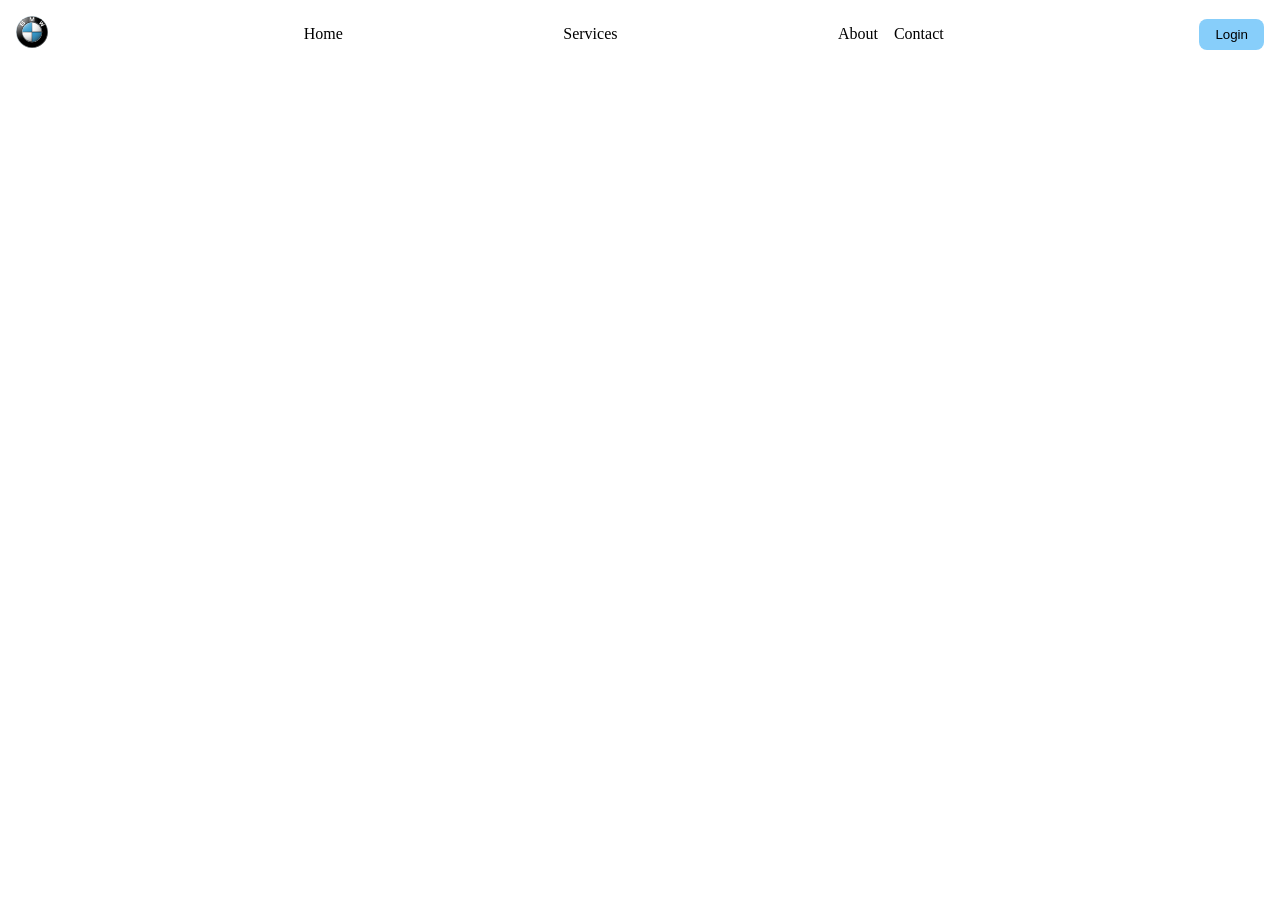
<file: Pattern_1/index.html>
<!DOCTYPE html>
<html lang="en">
<head>
    <meta charset="UTF-8">
    <meta name="viewport" content="width=device-width, initial-scale=1.0">
    <link rel="stylesheet" href="style.css">
    <title>Isolated Elements</title>
</head>
<body>
    <!-- Isolated Elements -->

    <header>
        <!-- Logo -->
        <div class="logo">
           <img src="./bmw-logo.svg" alt="logo">
        </div>

        <!-- Navigation -->
        <nav>
            <ul>
                <li>Home</li>
                <li>Services</li>
                <li>About</li>
                <li>Contact</li>
            </ul>
        </nav>

        <!-- Actions -->

        <div >
            <button class="actions">
                Login
            </button>
        </div>
    </header>
</body>
</html>
</file>
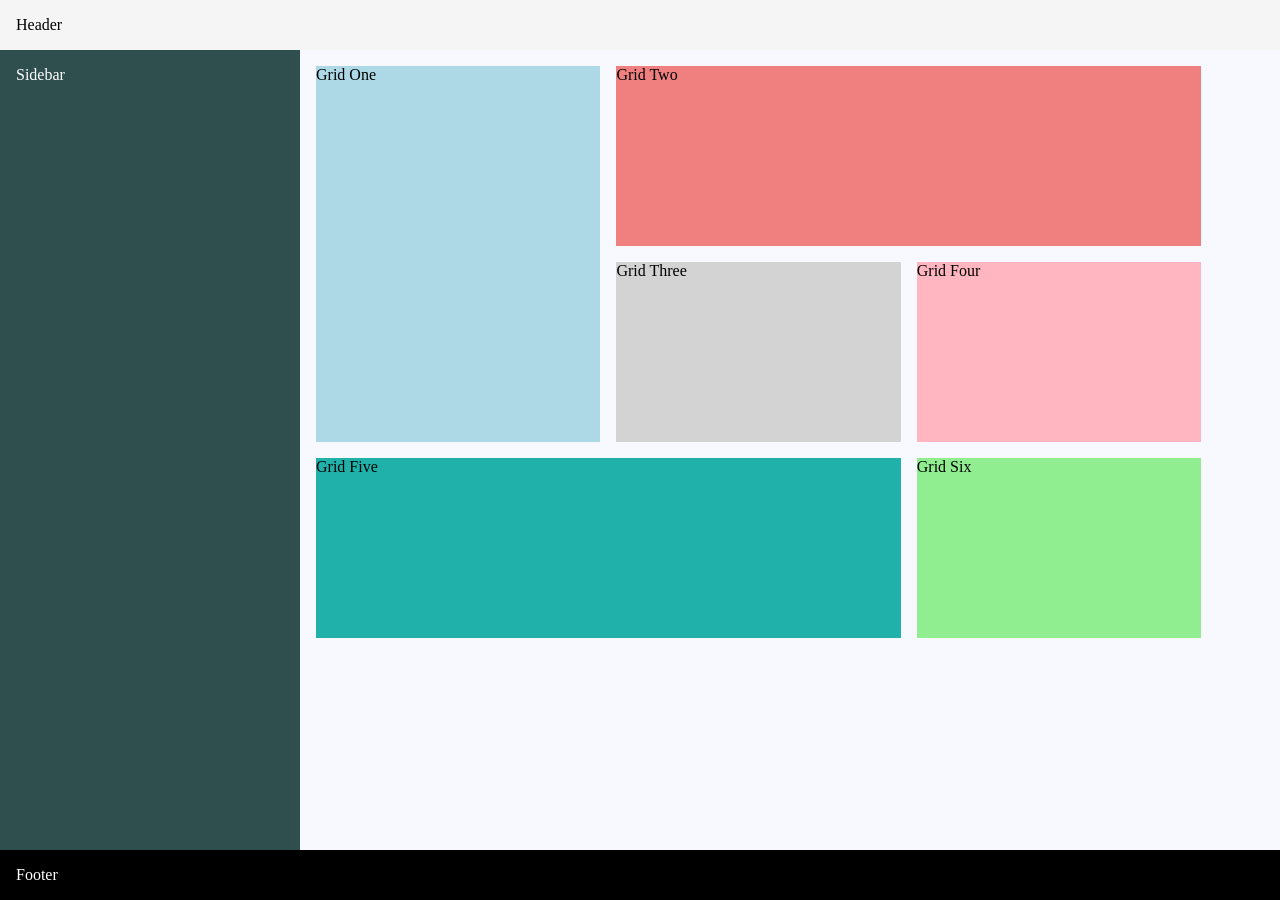
<file: Pattern_2/index.html>
<!DOCTYPE html>
<html lang="en">

<head>
    <meta charset="UTF-8">
    <meta name="viewport" content="width=device-width, initial-scale=1.0">
    <link rel="stylesheet" href="style.css">
    <title>Grid Area</title>
</head>

<body>
    <!-- Grid Area -->


    <!-- Exapmle 1 -->
    <!-- Simple Site layout - Navbar, Sidebar, Main, Footer -->
    <section>
        <header id="header">Header</header>
        <aside id="sidebar">Sidebar</aside>
        <main id="main">

            <!-- Example 2 -->
            <!-- Bento Grid -->

            <!-- Wrapper -->
            <div class="bentoWrapper">
                <div class="grid-1">Grid One</div>
                <div class="grid-2">Grid Two</div>
                <div class="grid-3">Grid Three</div>
                <div class="grid-4">Grid Four</div>
                <div class="grid-5">Grid Five</div>
                <div class="grid-6">Grid Six</div>
            </div>
        </main>
        <footer id="footer">Footer</footer>
    </section>

</body>

</html>
</file>
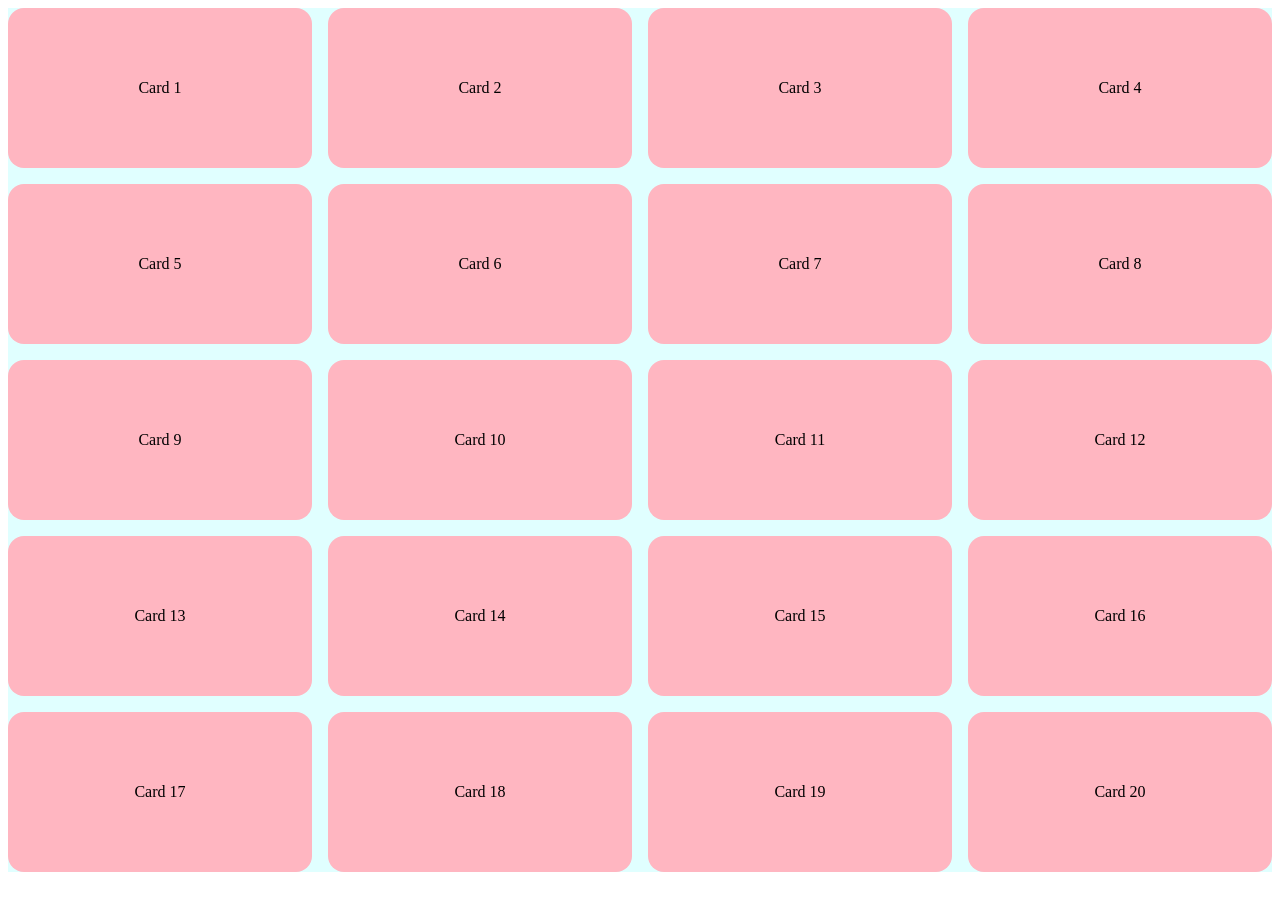
<file: Pattern_4/index.html>
<!DOCTYPE html>
<html lang="en">
<head>
    <meta charset="UTF-8">
    <meta name="viewport" content="width=device-width, initial-scale=1.0">
    <link rel="stylesheet" href="style.css">
    <title>Responsive Grid Wrapping</title>
</head>
<body>
    
    <!-- Responsive Grid Wrapping -->

    <!-- Wrapper -->
     <div class="wrapper">
        <!-- Cards -->
        <div ondrag="" class="card">Card 1</div>
        <div class="card">Card 2</div>
        <div class="card">Card 3</div>
        <div class="card">Card 4</div>
        <div class="card">Card 5</div>
        <div class="card">Card 6</div>
        <div class="card">Card 7</div>
        <div class="card">Card 8</div>
        <div class="card">Card 9</div>
        <div class="card">Card 10</div>
        <div class="card">Card 11</div>
        <div class="card">Card 12</div>
        <div class="card">Card 13</div>
        <div class="card">Card 14</div>
        <div class="card">Card 15</div>
        <div class="card">Card 16</div>
        <div class="card">Card 17</div>
        <div class="card">Card 18</div>
        <div class="card">Card 19</div>
        <div class="card">Card 20</div>
     </div>
</body>
</html>
</file>
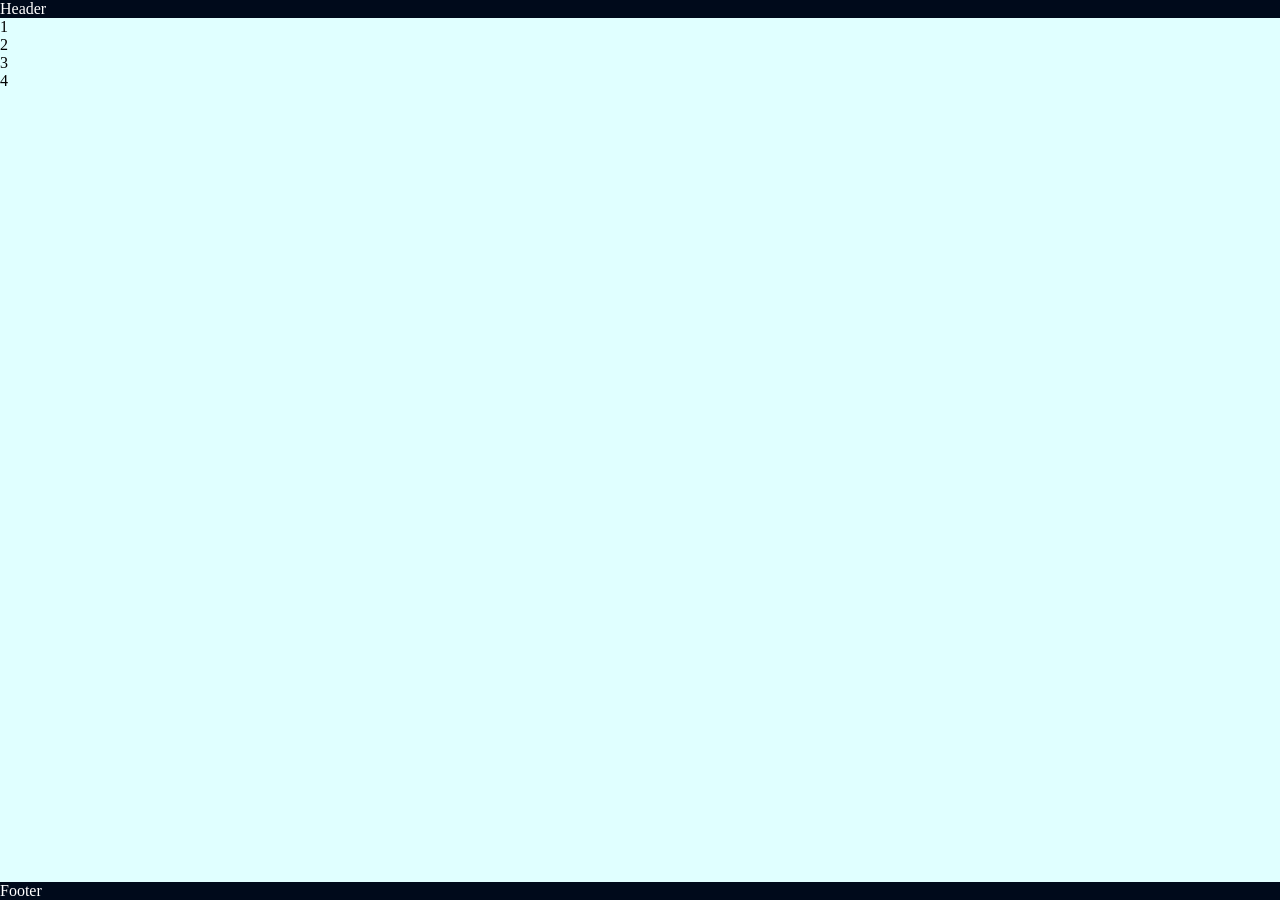
<file: Pattern_5/index.html>
<!DOCTYPE html>
<html lang="en">

<head>
    <meta charset="UTF-8">
    <meta name="viewport" content="width=device-width, initial-scale=1.0">
    <link rel="stylesheet" href="style.css">
    <title>Fix Floating Footers</title>
</head>

<body>
<!-- Fix Floating Footers with Grid -->

<!-- Problem -->
<!-- Bəzi pagelərdə kontent az olduğu üçün footer yuxarı qalxır, əgər kontent-də "min-height: 100vh" verilməyibsə -->

<!-- Wrapper -->
<section>

    <!-- Header -->
     <header class="header">
        Header
     </header>

     <!-- Main - konetent -->
      <main>
        <div>1</div>
        <div>2</div>
        <div>3</div>
        <div>4</div>
      </main>

      <!-- Footer -->
       <footer>
        Footer
       </footer>
</section>

</body>

</html>
</file>
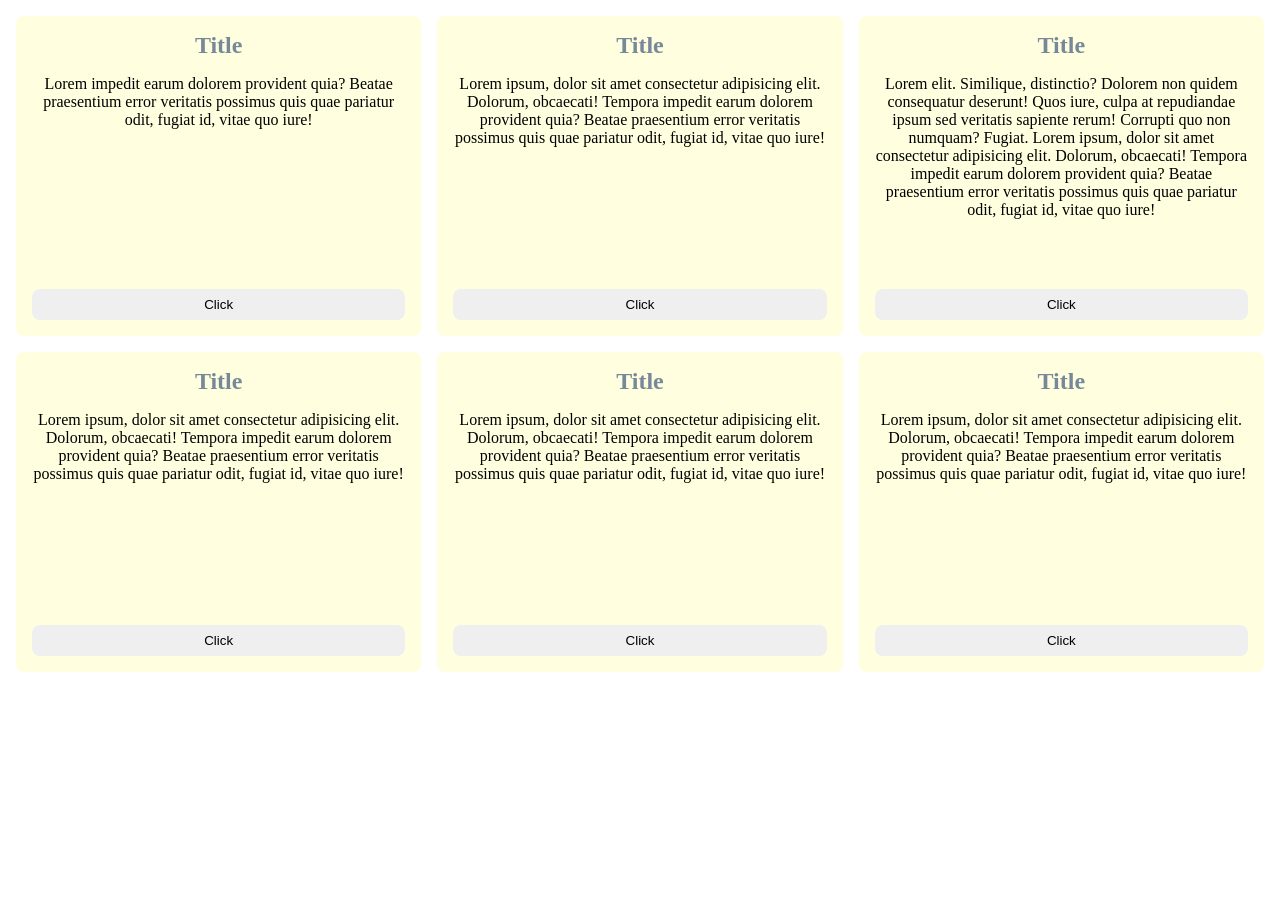
<file: Pattern_6/index.html>
<!DOCTYPE html>
<html lang="en">

<head>
    <meta charset="UTF-8">
    <meta name="viewport" content="width=device-width, initial-scale=1.0">
    <link rel="stylesheet" href="style.css">
    <title>3 Card Layout</title>
</head>

<body>

    <!-- Card Layout -->

    <!-- Problem -->
    <!-- Bəzən eyni card-da text uzun/kiçi olduğu üçün card layout dağılır.  -->
    <!-- Tutaq ki, card 3 bölmədən ibarətdir: title, text, button -->
    <!-- Text uzunluğuna əsasən button card üzərində yerini dəyişir -->

    <!-- Wrapper -->
    <section>

        <!-- Cards -->
         <div class="card">
            <h1>Title</h1>
            <p>Lorem  impedit earum dolorem provident quia? Beatae praesentium error veritatis possimus quis quae pariatur odit, fugiat id, vitae quo iure!</p>
            <button>Click</button>
         </div>
         <div class="card">
            <h1>Title</h1>
            <p>Lorem ipsum, dolor sit amet consectetur adipisicing elit. Dolorum, obcaecati! Tempora impedit earum dolorem provident quia? Beatae praesentium error veritatis possimus quis quae pariatur odit, fugiat id, vitae quo iure!</p>
            <button>Click</button>
         </div>
         <div class="card">
            <h1>Title</h1>
            <p>Lorem  elit. Similique, distinctio? Dolorem non quidem consequatur deserunt! Quos iure, culpa at repudiandae ipsum sed veritatis sapiente rerum! Corrupti quo non numquam? Fugiat. Lorem ipsum, dolor sit amet consectetur adipisicing elit. Dolorum, obcaecati! Tempora impedit earum dolorem provident quia? Beatae praesentium error veritatis possimus quis quae pariatur odit, fugiat id, vitae quo iure!</p>
            <button>Click</button>
         </div>
         <div class="card">
            <h1>Title</h1>
            <p>Lorem ipsum, dolor sit amet consectetur adipisicing elit. Dolorum, obcaecati! Tempora impedit earum dolorem provident quia? Beatae praesentium error veritatis possimus quis quae pariatur odit, fugiat id, vitae quo iure!</p>
            <button>Click</button>
         </div>
         <div class="card">
            <h1>Title</h1>
            <p>Lorem ipsum, dolor sit amet consectetur adipisicing elit. Dolorum, obcaecati! Tempora impedit earum dolorem provident quia? Beatae praesentium error veritatis possimus quis quae pariatur odit, fugiat id, vitae quo iure!</p>
            <button>Click</button>
         </div>
         <div class="card">
            <h1>Title</h1>
            <p>Lorem ipsum, dolor sit amet consectetur adipisicing elit. Dolorum, obcaecati! Tempora impedit earum dolorem provident quia? Beatae praesentium error veritatis possimus quis quae pariatur odit, fugiat id, vitae quo iure!</p>
            <button>Click</button>
         </div>
    </section>
</body>

</html>
</file>
<file: Pattern_1/style.css>
*{
    box-sizing: border-box;
    margin: 0;
    padding: 0;
}


/* Navigition-un ortalanması üçün container olan header-a "flex" veririk */
header{
    padding: 1rem;
    display: flex;
    align-items: center;
}

/* Navigation-a isə margin-left/right "auto" edirik */
/* Auto - boşluqları dolduraraq məcburi elementi sıxışdırır */
nav{
    /* display: flex; */
    margin-left: auto;
    margin-right: auto;
    /* width: 70vw; */
}

/* Test  üçün ul içindəki "service" item-ı da ortalayaq ul daxilində */
nav ul{
    display: flex;
    list-style: none;
    gap: 1rem;
    width: 50vw;
}

nav ul li:nth-child(2){ /* Service*/
    margin-left: auto;
    margin-right: auto;
}

img{
    width: 2rem;
}
.actions{
    background-color: lightskyblue;
    padding: 0.5rem 1rem;
    border-radius: 0.5rem;
    border: none;
}
</file>
<file: Pattern_2/style.css>
*{
    box-sizing: border-box;
    margin: 0;  
    padding: 0;
}

/* Example - 1 */

/* Container - section 
    - "grid areas" tətbiq olunacaq tag 
    - "columns: 300px 1fr" - bu section 2 columndan ibarət olacaq,
    birinci column "300px", digəri isə bütün eni "1fr" olduğu üçün    
    - "grid-template-areas" - string-key-lərdən ibarət olur,
    layout-un necə olacağını burda təyin edirik
    - 2 column olduğu üçün öncə navbar 2dəfə yazılıb,
    yəni navbar bütün eni tutacaq ümumi "eni 300px+1fr"
    - digərləridə bu şəkildə 
*/
section{
    min-height: 100vh;
    display: grid;
    grid-template-columns: 300px 1fr;
    grid-template-rows: auto 1fr;
    grid-template-areas: 
        "navbar navbar"
        "aside main"
        "footer footer"
    ;
}
/* Layout styles */
#header{
    background-color: whitesmoke;
    /* string-key - grid-template-area üçün */
    grid-area: navbar; 
    padding: 1rem;
}

#sidebar{
    padding: 1rem;
    color: white;
    background-color: darkslategrey;
    /* string-key - grid-template-area üçün */
    grid-area: aside;
}

#main{
    padding: 1rem;
    background-color: ghostwhite;
    /* string-key - grid-template-area üçün */
    grid-area: main;
}
#footer{
    padding: 1rem;
    background-color: black;
    color: white;
    /* string-key - grid-template-area üçün */    
    grid-area: footer;
}


/* Example - 2 */

/* Grid */

.bentoWrapper{
    display: grid;
    grid-template-columns: 30% 30% 30%;
    grid-template-rows: 20vh 20vh 20vh;
    grid-template-areas: 
    "grid1 grid2 grid2"
    "grid1 grid3 grid4"
    "grid5 grid5 grid6"
    ;
    gap: 1rem;
}

/* Grids */
.grid-1{
    background-color: lightblue;
    grid-area: grid1;
}
.grid-2{
    background-color: lightcoral;
    grid-area: grid2;
}
.grid-3{
    background-color: lightgray;
    grid-area: grid3;
}
.grid-4{
    background-color: lightpink;
    grid-area: grid4;
}
.grid-5{
    background-color: lightseagreen;
    grid-area: grid5;
}
.grid-6{
    background-color: lightgreen;
    grid-area: grid6;
}

@media (max-width: 768px) {
    section{
        grid-template-columns: 1fr 1fr;
        grid-template-rows: auto auto auto auto;
        grid-template-areas:
        "navbar navbar"
        "aside main"
        "footer footer"
        ;
    }
  
}
</file>
<file: Pattern_4/style.css>
/* Wrapper */
.wrapper {
    background-color: lightcyan;
    /* repeat() - 2 parametr qəbul edir
               1ci - neçə element görsənəcək, 5 olsa 5 element görsənəcək hər sütünda
               2ci - hər elementin width-i                 
    auto-fit - ekranın/wrapper-in eni nəqədər card tutursa o qədər card göstərir.
                məsələn wrapper - 1500px, card - 250px 1500/250 = 6
                hər sütünda 6 card görsənəcək. auto-fit ilə manual column sayı yazmırıq
    minmax() - ən kiçik ölçü, ən böyük ölçü          
                
*/
    display: grid;
    gap: 1rem;
    grid-template-columns: repeat(auto-fit, minmax(250px, 1fr));
}


/* Card */
.card {
    background-color: lightpink;
    height: 10rem;
    border-radius: 1rem;
    display: flex;
    align-items: center;
    justify-content: center;
}
</file>
<file: Pattern_5/style.css>
* {
    box-sizing: border-box;
    margin: 0;
    padding: 0;
}

/* Wrapper */
section {
    min-height: 100vh;
    background-color: whitesmoke;
    /* Grid ilə layout qururuq */
    /* grid-template-rows: auto 1fr auto
        - header (auto): öz hündürlüyü qədər yer tutur
        - main (1fr): qalan bütün boşluğu tutur → footer-i aşağı sıxışdırır
        - footer (auto): öz hündürlüyü qədər yer tutur
    */
    display: grid;
    grid-template-rows: auto 1fr auto;
}

.header {
    background-color: #000A1B;
    color: white;
}

main {
    background-color: lightcyan;
}

footer {
    background-color: #000A1B;
    color: white;
}
</file>
<file: Pattern_6/style.css>
*{
    box-sizing: border-box;
    margin: 0;
    padding: 0;
}

/* Wraapper - Section */

section{
    padding: 1rem;
    display: grid;
    grid-template-columns: repeat(auto-fit,minmax(20rem,1fr));
    gap: 1rem;
}

/* Cards */
.card{
    padding: 1rem;
    background-color: lightyellow;
    height: 20rem;
    border-radius: 0.5rem;
    /* Flex ilə həlli */
    /* display: flex;
    flex-direction: column; */

    /* Grid ilə həlli */
    display: grid;
    grid-template-rows: auto 1fr auto;
    text-align: center;
    gap: 1rem;
}
.card h1{
    color: lightslategrey;
}

/* .card p{ */
    /* Flex ilə həlli */
    /* flex-grow: 1; */
/* } */

.card button{
    padding: 0.5rem 1rem;
    border-radius: 0.5rem;
    border: none;
}
</file>
